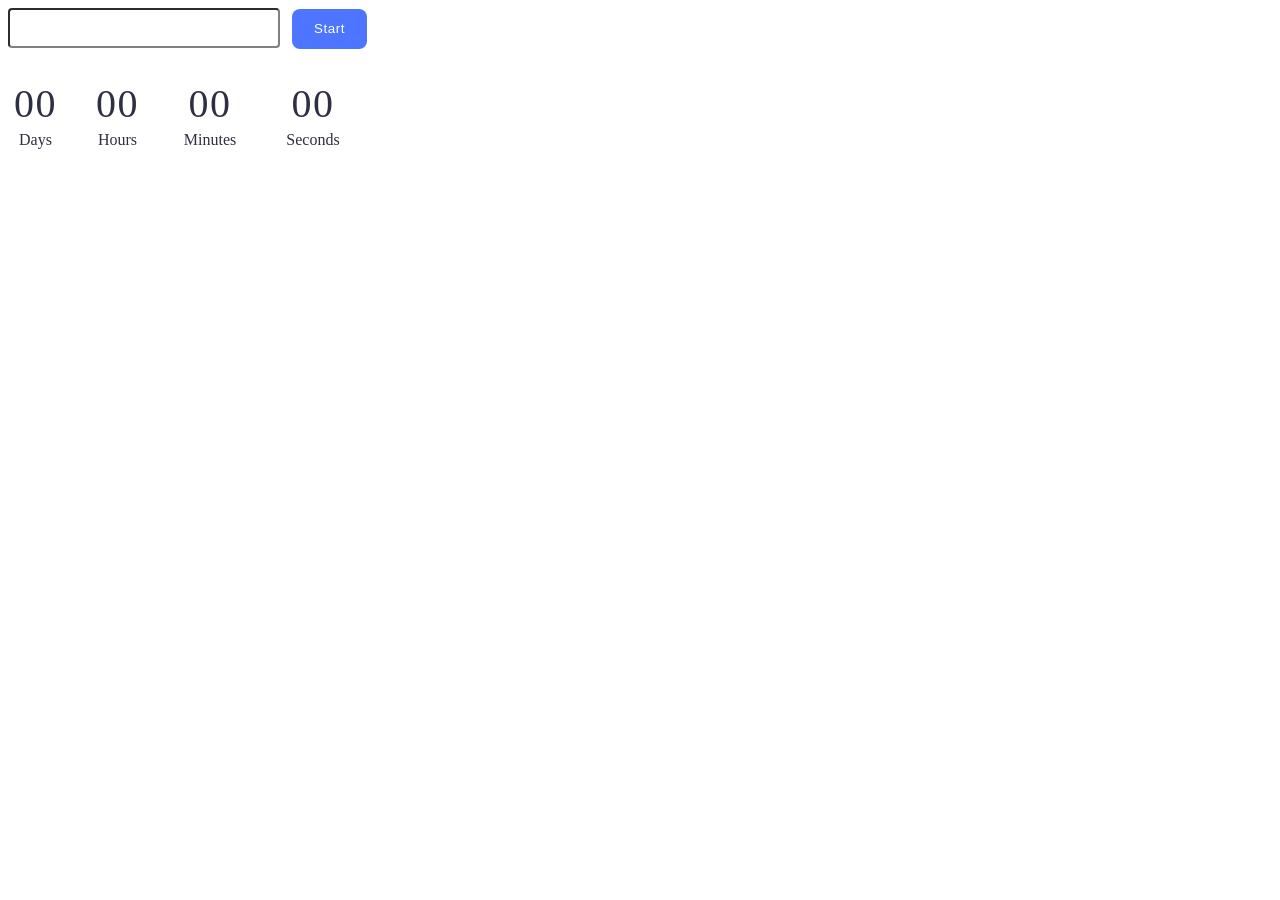
<file: src/1-timer.html>
<!DOCTYPE html>
<html lang="en">
  <head>
    <meta charset="UTF-8" />
    <meta name="viewport" content="width=device-width, initial-scale=1.0" />
    <title>Document</title>
    <link rel="stylesheet" href="./css/1-timer.css" />
  </head>
  <body>
    <input type="text" id="datetime-picker" />
    <button type="button" data-start>Start</button>

    <div class="timer">
      <div class="field">
        <span class="value" data-days>00</span>
        <span class="label">Days</span>
      </div>
      <div class="field">
        <span class="value" data-hours>00</span>
        <span class="label">Hours</span>
      </div>
      <div class="field">
        <span class="value" data-minutes>00</span>
        <span class="label">Minutes</span>
      </div>
      <div class="field">
        <span class="value" data-seconds>00</span>
        <span class="label">Seconds</span>
      </div>
    </div>
    <script type="module" src="./js/1-timer.js"></script>
  </body>
</html>
</file>
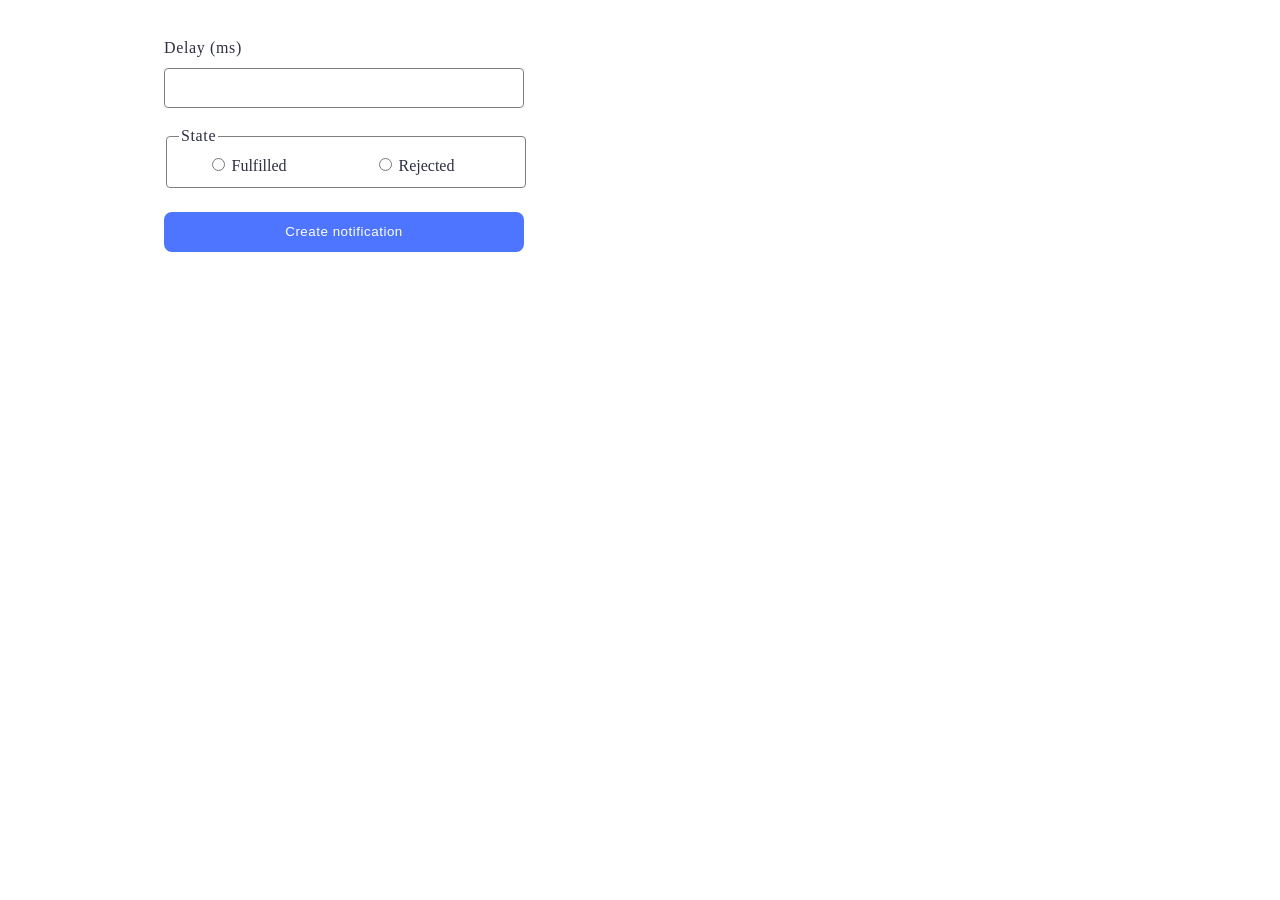
<file: src/2-snackbar.html>
<!DOCTYPE html>
<html lang="en">
  <head>
    <meta charset="UTF-8" />
    <meta name="viewport" content="width=device-width, initial-scale=1.0" />
    <title>Document</title>
    <link rel="stylesheet" href="./css/2-snackbar.css" />
  </head>
  <body>
    <form class="form">
      <label class="ms-label">
        Delay (ms)
        <input type="number" name="delay" class="ms-input" required />
      </label>

      <fieldset class="field">
        <legend class="legend">State</legend>
        <label class="radio-label">
          <input
            class="radio-input"
            type="radio"
            name="state"
            value="fulfilled"
            required
          />
          Fulfilled
        </label>
        <label class="radio-label">
          <input
            class="radio-input"
            type="radio"
            name="state"
            value="rejected"
            required
          />
          Rejected
        </label>
      </fieldset>

      <button class="notif-button" type="submit">Create notification</button>
    </form>
    <script type="module" src="./js/2-snackbar.js"></script>
  </body>
</html>
</file>
<file: src/css/1-timer.css>
@import url(./reset.css);
input {
  border-radius: 4px;
  border-color: #808080;
  width: 272px;
  height: 40px;
  outline: none;
  box-shadow: none;
  line-height: 150%;
  letter-spacing: 0.04em;
  color: #2e2f42;
  margin-right: 8px;
  margin-bottom: 32px;
  padding: 8px 16px;
  box-sizing: border-box;
}
input:hover {
  border-color: #2e2f42;
}
input:focus {
  border-color: #4e75ff;
  color: #000;
}
input:disabled {
  border-color: #808080;
  background: #fafafa;
  color: #808080;
}
button {
  border-radius: 8px;
  padding: 8px 16px;
  width: 75px;
  height: 40px;
  background: #4e75ff;
  font-weight: 500;
  line-height: 150%;
  letter-spacing: 0.04em;
  color: #fff;
  border: none;
}
button:hover {
  background: #6c8cff;
}
button:disabled {
  background: #cfcfcf;
  color: #989898;
}
.timer {
  width: 346px;
  height: 72px;
  display: flex;
  gap: 24px;
}
.field {
  display: flex;
  flex-direction: column;
  align-items: center;
  justify-content: center;
}
.value {
  font-size: 40px;
  line-height: 120%;
  letter-spacing: 0.04em;
  color: #2e2f42;
  text-align: center;
}
.label {
  line-height: 150%;
  color: #2e2f42;
  text-transform: capitalize;
  text-align: center;
}
.field:nth-child(1) {
  width: 55px;
}
.field:nth-child(2) {
  width: 61px;
}
.field:nth-child(3) {
  width: 76px;
}
.field:nth-child(4) {
  width: 82px;
}
</file>
<file: src/css/2-snackbar.css>
@import url(./reset.css);

.form {
  margin-top: 36px;
  margin-left: 156px;
}
.ms-label {
  display: flex;
  flex-direction: column;
  width: 360px;
  height: 72px;
  line-height: 150%;
  letter-spacing: 0.04em;
  color: #2e2f42;
  margin-bottom: 16px;
  box-sizing: border-box;
}
.ms-input {
  margin-top: 8px;
  border: 1px solid #808080;
  border-radius: 4px;
  width: 360px;
  height: 40px;
  padding: 8px 16px;
  box-sizing: border-box;
}
.ms-input:hover {
  border-color: #000000;
}
.ms-input:focus {
  outline: none;
  border-color: #4e75ff;
}
.field {
  width: 360px;
  height: 64px;
  box-sizing: border-box;
  display: flex;
  justify-content: space-around;
  margin-bottom: 24px;
  border: 1px solid #808080;
  border-radius: 4px;
}
.field:hover {
  border-color: #000000;
}
.legend {
  line-height: 150%;
  letter-spacing: 0.04em;
  color: #2e2f42;
}
.radio-label {
  width: 112px;
  height: 32px;
  line-height: 150%;
  color: #2e2f42;
}

.radio-input {
  accent-color: #4e75ff;
}
.notif-button {
  border-radius: 8px;
  padding: 8px 16px;
  width: 360px;
  height: 40px;
  background: #4e75ff;
  border: none;
  font-weight: 500;
  line-height: 150%;
  letter-spacing: 0.04em;
  color: #fff;
}
.notif-button:hover {
  background: #6c8cff;
}
</file>
